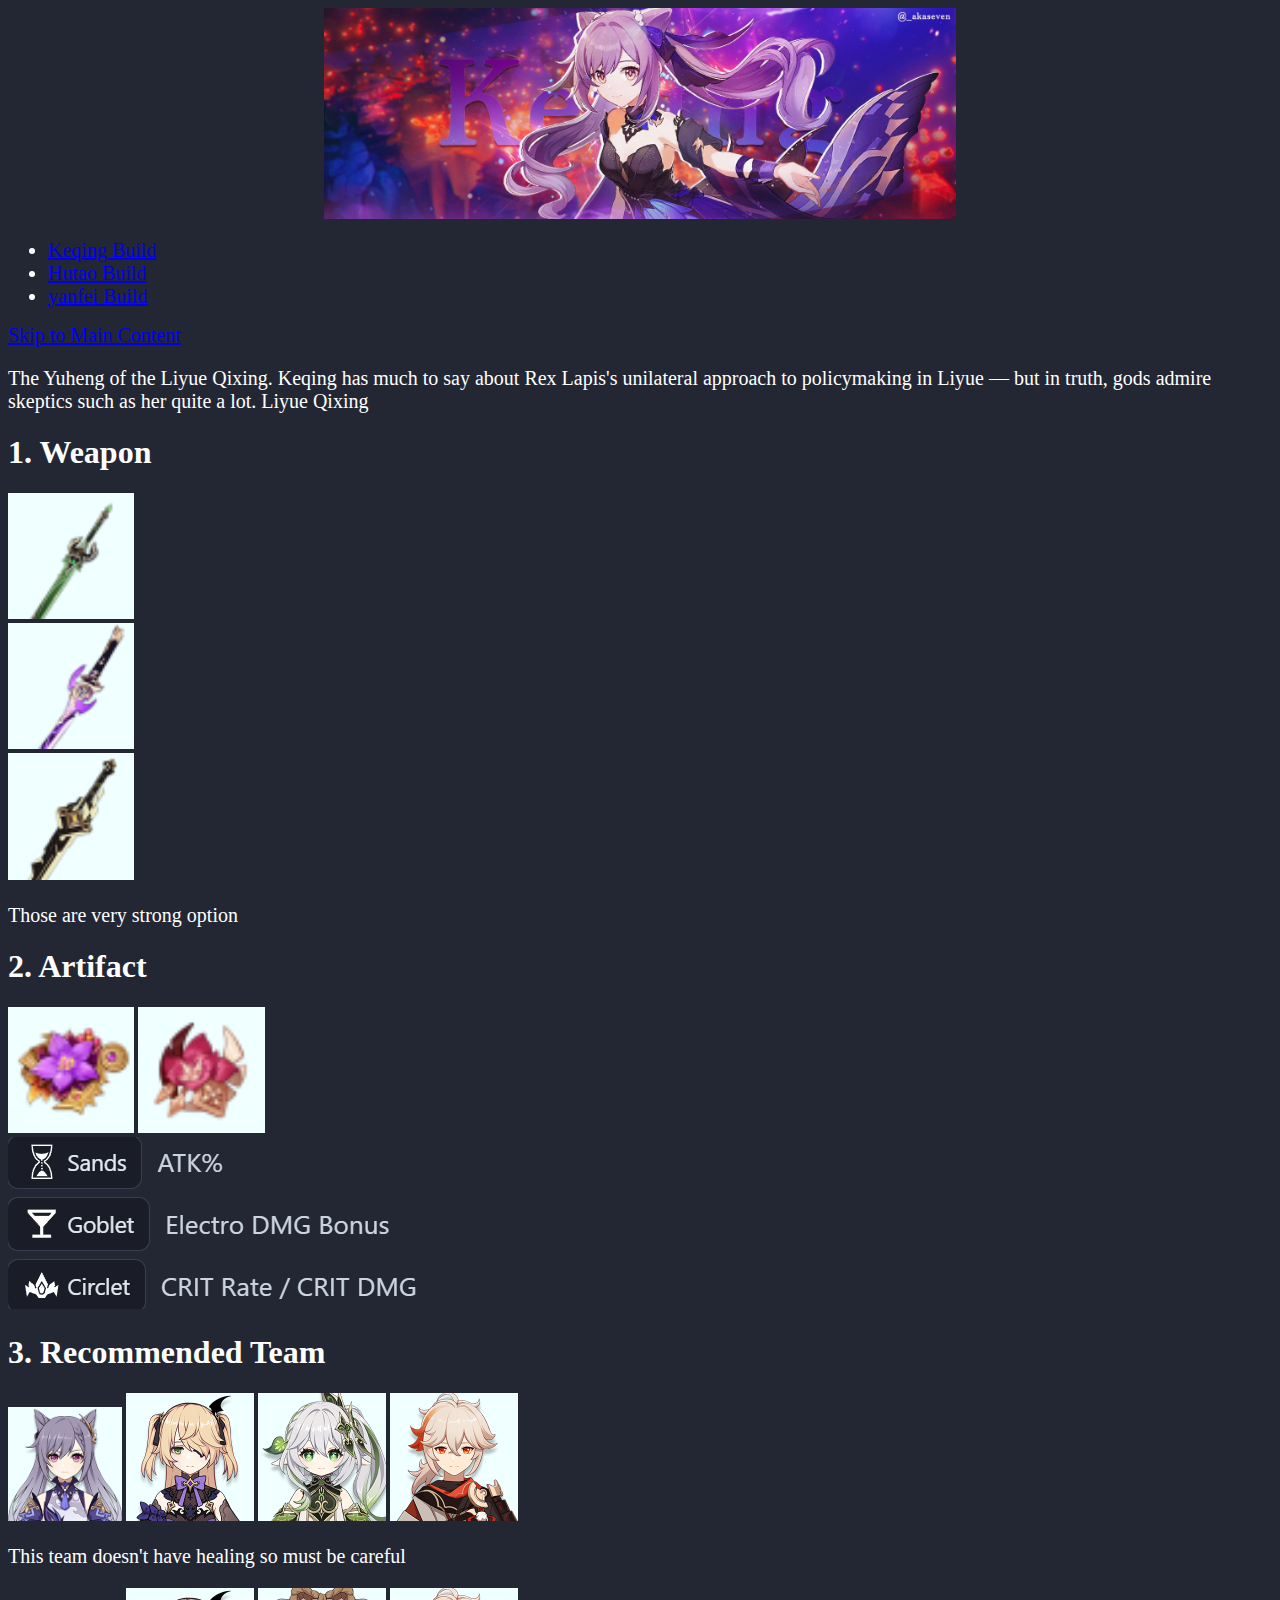
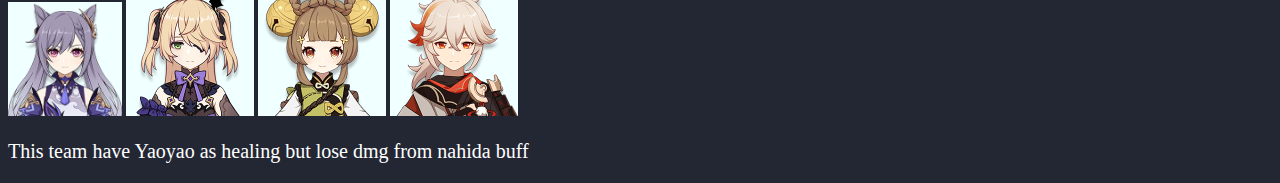
<file: index.html>
<!DOCTYPE html>
<html lang="en">
<head>
    <link rel="icon" type="image/png" href="image/furinaIcon.png">
    <link rel="stylesheet" href="style.css">
    <meta charset="UTF-8">
    <meta name="viewport" content="width=device-width, initial-scale=1.0">
    <title>Keqing build</title>
</head>
<body>
    <div>
        <center>
            <img src="image/banner.png" alt="Keqing" width="50%">
        </center>
        
        <ul>
            <li><a href="index.html">Keqing Build</a></li>
            <li><a href="hutao.html">Hutao Build</a></li>
            <li><a href="yanfei.html">yanfei Build</a></li>
        </ul>
    </div>
    <div class="banner">
        <div>
            <a href="#main-content">Skip to Main Content</a>
        </div>
        <p>The Yuheng of the Liyue Qixing. Keqing has much to say about Rex Lapis's unilateral approach to policymaking in Liyue — but in truth, gods admire skeptics such as her quite a lot.
        Liyue Qixing</p>
        
    </div>
    <main id="main-content">
        <h1>1. Weapon</h1>
        <div>
            <img src="image/primordial_jade_cutter.png" alt="primordial_jade_cutter" width="10%" height="10%">
        </div>
        <div>
            <img src="image/mistsplitter_reforged.png" alt="mistsplitter_reforged" width="10%" height="10%">
        </div>
        <div>
            <img src="image/summit_shaper.png" alt="summit_shaper" width="10%" height="10%">
        </div>
        <p>Those are very strong option</p>
        <h1>2. Artifact</h1>
        <div class="artifact">
            <img src="image/thundering_fury.png" alt="thundering_fury" width="10%" height="10%">
            <img src="image/gladiators_finale.webp" alt="gladiators_finale" width="10%" height="10%">
        </div>
        <div id="artifact">
            <img src="image/recommendKqStat.png" alt="recommendKqStat">
        </div>
        <h1>3. Recommended Team</h1>
        <div>
            <img src="image/keqing2.webp" alt="keqing" width="9%">
            <img src="image/fishcl.webp" alt="fishcl">
            <img src="image/nahihi.webp" alt="nahihi">
            <img src="image/kazu.webp" alt="kazu">
            <p>This team doesn't have healing so must be careful</p>
        </div>
        <div>
            <img src="image/KeqingFace.png" alt="keqing" width="9%">
            <img src="image/fishcl.webp" alt="fishcl">
            <img src="image/yaoyao.webp" alt="yaoyao">
            <img src="image/kazu.webp" alt="kazu">
            <p>This team have Yaoyao as healing but lose dmg from nahida buff</p>
        </div>
    </main>
</body>
</html>
</file>
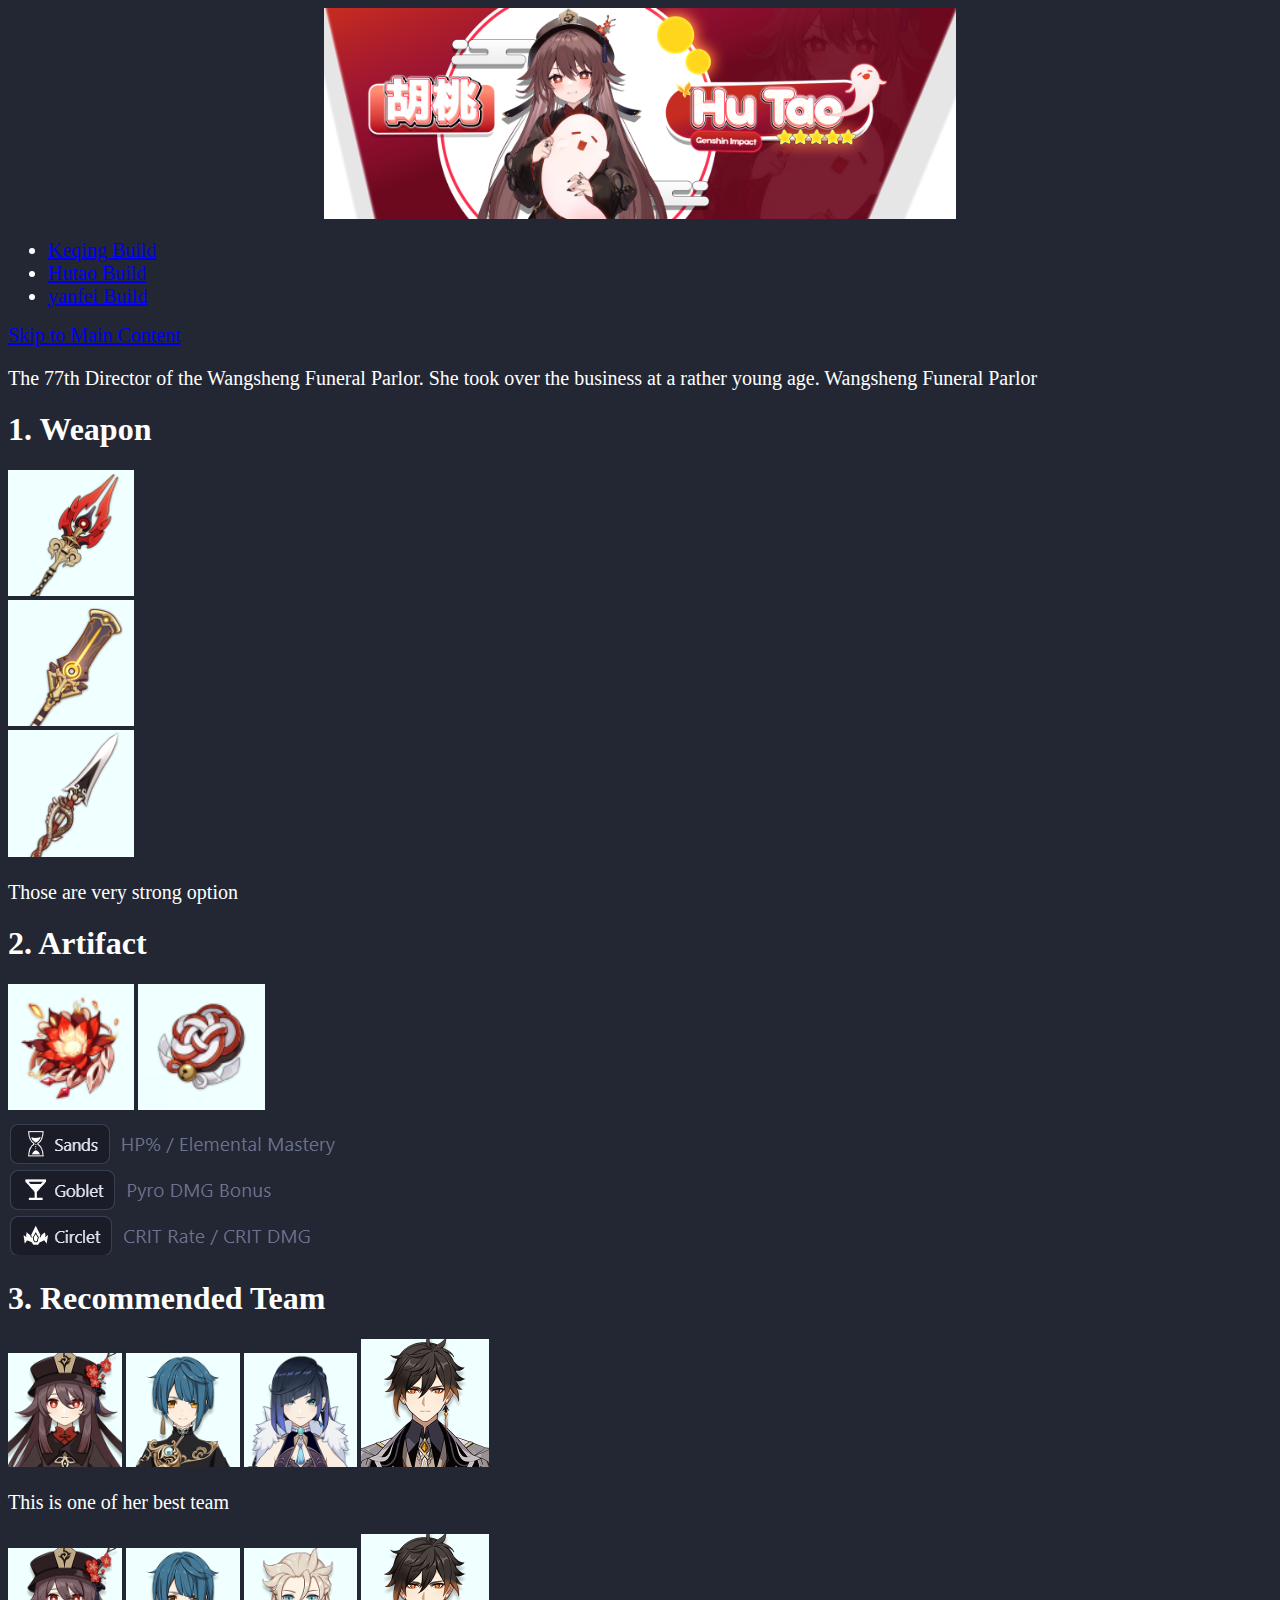
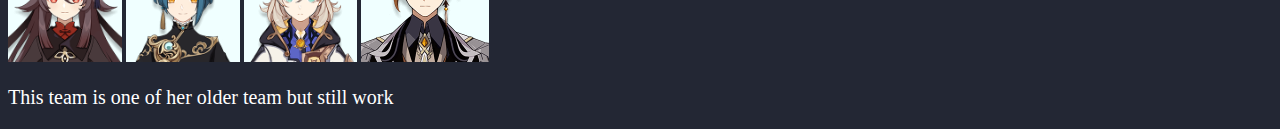
<file: hutao.html>
<!DOCTYPE html>
<html lang="en">
<head>
    <meta charset="UTF-8">
    <meta name="viewport" content="width=device-width, initial-scale=1.0">
    <link rel="icon" type="image/png" href="image/furinaIcon.png">
    <link rel="stylesheet" href="style.css">
    <title>Hutao build</title>
</head>
<body></body>
    <div>
        <center>
            <img src="image/banner_twitter_hu_tao_by_schiiwi_dev614i.png" alt="hutao" width="50%">
        </center>
        
        <ul>
            <li><a href="index.html">Keqing Build</a></li>
            <li><a href="hutao.html">Hutao Build</a></li>
            <li><a href="yanfei.html">yanfei Build</a></li>
        </ul>
    </div>
    <div class="banner">
        <div>
            <a href="#main-content">Skip to Main Content</a>
        </div>
        <p>The 77th Director of the Wangsheng Funeral Parlor. She took over the business at a rather young age.
            Wangsheng Funeral Parlor</p>
        
    </div>
    <main id="main-content">
        <h1>1. Weapon</h1>
        <div>
            <img src="image/staff_of_homa.webp" alt="staff_of_homa" width="10%" height="10%">
        </div>
        <div>
            <img src="image/staff_of_the_scarlet_sands.webp" alt="staff_of_the_scarlet_sands" width="10%" height="10%">
        </div>
        <div>
            <img src="image/dragons_bane.webp" alt="dragons_bane" width="10%" height="10%">
        </div>
        <p>Those are very strong option</p>
        <h1>2. Artifact</h1>
        <div class="artifact">
            <img src="image/crimson_witch_of_flames.webp" alt="crimson_witch_of_flames" width="10%" height="10%">
            <img src="image/shimenawas_reminiscence.webp" alt="shimenawas_reminiscence" width="10%" height="10%">
        </div>
        <div id="artifact">
            <img src="image/hutaostat.png" alt="recommendhutaoStat">
        </div>
        <h1>3. Recommended Team</h1>
        <div>
            <img src="image/hutao.webp" alt="hutao" width="9%">
            <img src="image/xingqiu.webp" alt="xingqiu" width="9%">
            <img src="image/yelan.webp" alt="yelan" width="9%">
            <img src="image/zhong.webp" alt="zhong">
            <p>This is one of her best team</p>
        </div>
        <div>
            <img src="image/hutao.webp" alt="hutao" width="9%">
            <img src="image/xingqiu.webp" alt="xingqiu" width="9%">
            <img src="image/albedo.webp" alt="albedo" width="9%">
            <img src="image/zhong.webp" alt="zhong">
            <p>This team is one of her older team but still work</p>
        </div>
    </main>
</body>
</html>
</file>
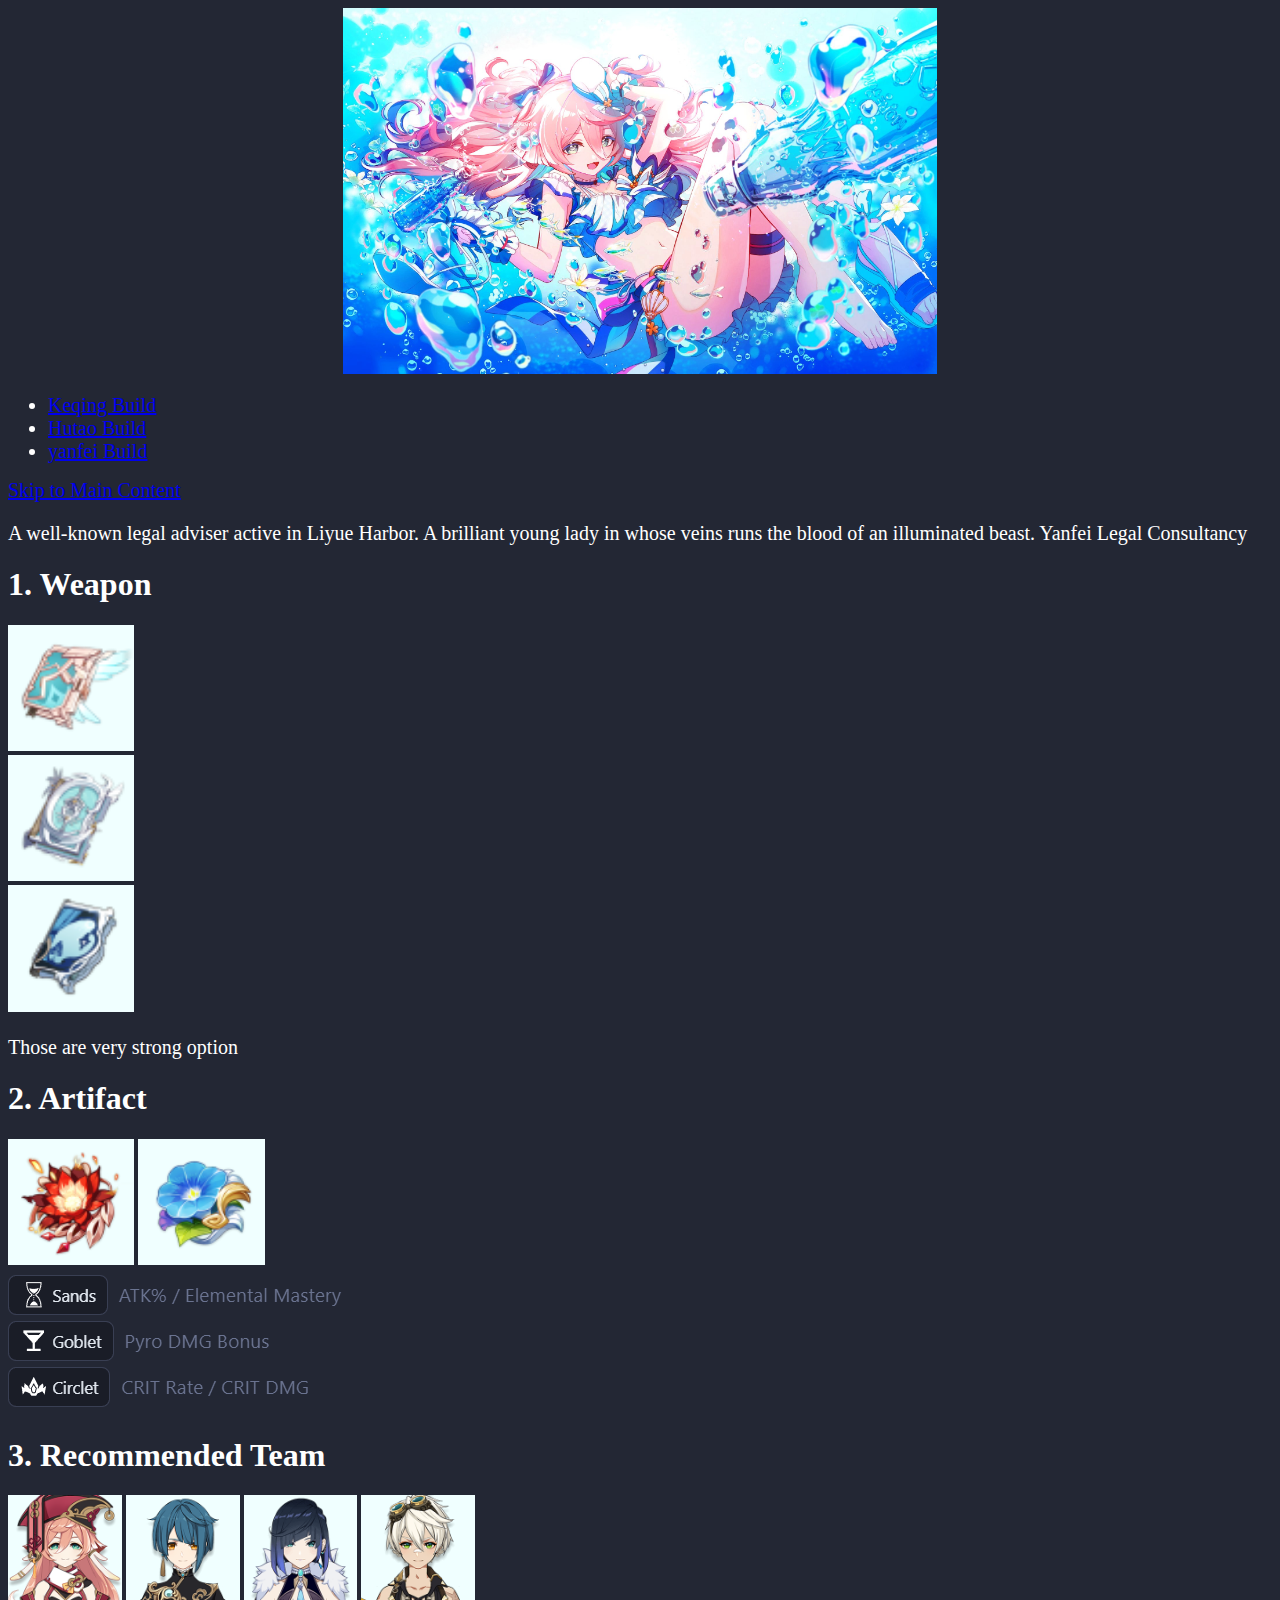
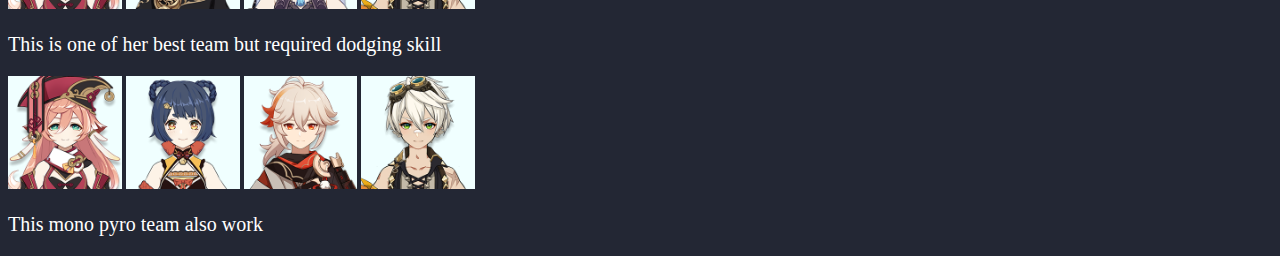
<file: yanfei.html>
<!DOCTYPE html>
<html lang="en">
<head>
    <meta charset="UTF-8">
    <meta name="viewport" content="width=device-width, initial-scale=1.0">
    <link rel="icon" type="image/png" href="image/furinaIcon.png">
    <link rel="stylesheet" href="style.css">
    <title>Yanfei build</title>
</head>
<body></body>
    <div>
        <center>
            <img src="image/yanfeibannerrrr.jpg" alt="hutao" width="47%">
        </center>
        
        <ul>
            <li><a href="index.html">Keqing Build</a></li>
            <li><a href="hutao.html">Hutao Build</a></li>
            <li><a href="yanfei.html">yanfei Build</a></li>
        </ul>
    </div>
    <div class="banner">
        <div>
            <a href="#main-content">Skip to Main Content</a>
        </div>
        <p>A well-known legal adviser active in Liyue Harbor. A brilliant young lady in whose veins runs the blood of an illuminated beast.
            Yanfei Legal Consultancy</p>
        
    </div>
    <main id="main-content">
        <h1>1. Weapon</h1>
        <div>
            <img src="image/skyward_atlas.webp" alt="skyward_atlas" width="10%" height="10%">
        </div>
        <div>
            <img src="image/lost_prayer_to_the_sacred_winds.webp" alt="lost_prayer_to_the_sacred_winds" width="10%" height="10%">
        </div>
        <div>
            <img src="image/the_widsith.webp" alt="the_widsith" width="10%" height="10%">
        </div>
        <p>Those are very strong option</p>
        <h1>2. Artifact</h1>
        <div class="artifact">
            <img src="image/crimson_witch_of_flames.webp" alt="crimson_witch_of_flames" width="10%" height="10%">
            <img src="image/wanderers_troupe.webp" alt="wanderers_troupe" width="10%" height="10%">
        </div>
        <div id="artifact">
            <img src="image/yanfeistat.png" alt="yanfeistat">
        </div>
        <h1>3. Recommended Team</h1>
        <div>
            <img src="image/yanfei.webp" alt="hutao" width="9%">
            <img src="image/xingqiu.webp" alt="xingqiu" width="9%">
            <img src="image/yelan.webp" alt="yelan" width="9%">
            <img src="image/bennet.webp" alt="bennet" width="9%">
            <p>This is one of her best team but required dodging skill</p>
        </div>
        <div>
            <img src="image/yanfei.webp" alt="hutao" width="9%">
            <img src="image/xiangling.webp" alt="xiangling" width="9%">
            <img src="image/kazu.webp" alt="kazu" width="9%">
            <img src="image/bennet.webp" alt="bennet" width="9%">
            <p>This mono pyro team also work</p>
        </div>
    </main>
</body>
</html>
</file>
<file: style.css>
h1 {
    color: white;

}

body {
    color: white;
    background-color: #232734;
}

div {
    display: block;
}

div.artifact {
    display: block;
}

img {
    background-color: azure;
}

.banner {
    font-size: 20px;
}

li {
    font-size: 20px;
}

p {
    font-size: 20px;
}
</file>
